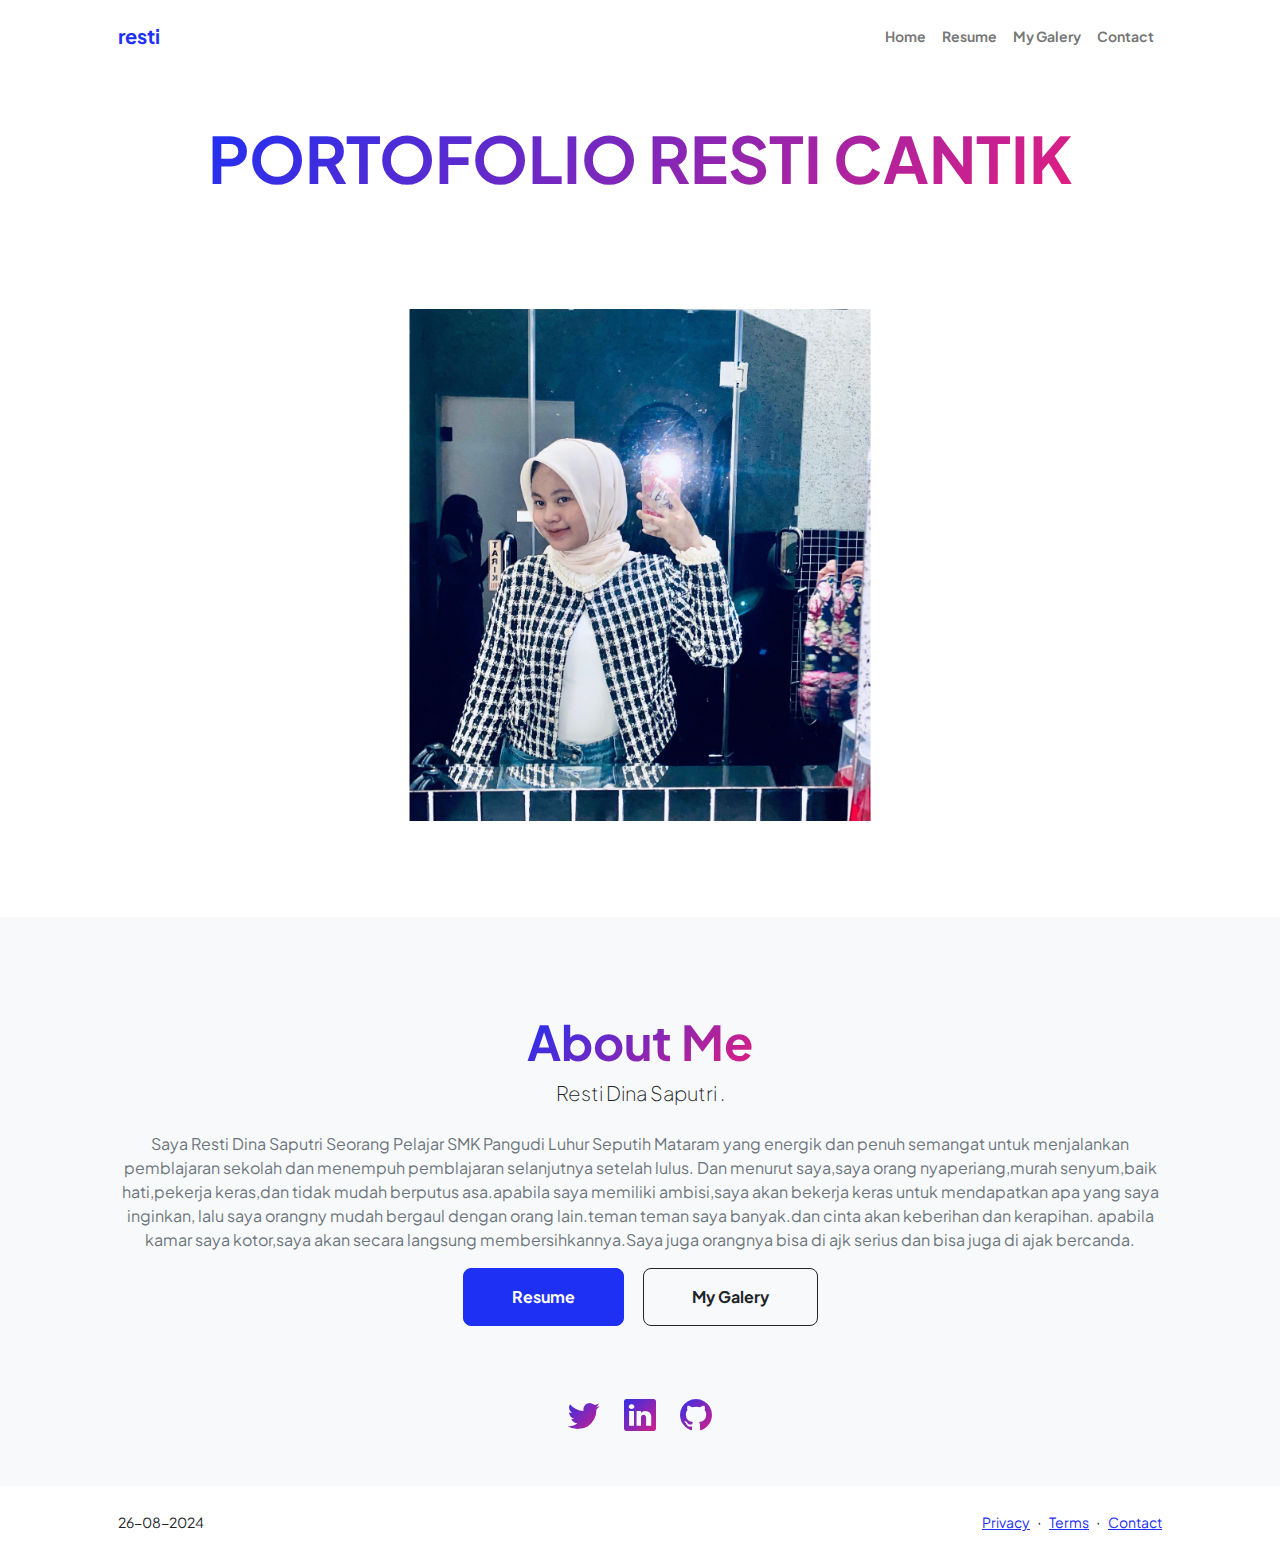
<file: startbootstrap-personal-gh-pages/index.html>
<!DOCTYPE html>
<html lang="en">
    <head>
        <meta charset="utf-8" />
        <meta name="viewport" content="width=device-width, initial-scale=1, shrink-to-fit=no" />
        <meta name="description" content="" />
        <meta name="author" content="" />
        <title>Personal - Start Bootstrap Theme</title>
        <!-- Favicon-->
        <link rel="icon" type="image/x-icon" href="assets/favicon.ico" />
        <!-- Custom Google font-->
        <link rel="preconnect" href="https://fonts.googleapis.com" />
        <link rel="preconnect" href="https://fonts.gstatic.com" crossorigin />
        <link href="https://fonts.googleapis.com/css2?family=Plus+Jakarta+Sans:wght@100;200;300;400;500;600;700;800;900&amp;display=swap" rel="stylesheet" />
        <!-- Bootstrap icons-->
        <link href="https://cdn.jsdelivr.net/npm/bootstrap-icons@1.8.1/font/bootstrap-icons.css" rel="stylesheet" />
        <!-- Core theme CSS (includes Bootstrap)-->
        <link href="css/styles.css" rel="stylesheet" />
    </head>
    <body class="d-flex flex-column h-100">
        <main class="flex-shrink-0">
            <!-- Navigation-->
            <nav class="navbar navbar-expand-lg navbar-light bg-white py-3">
                <div class="container px-5">
                    <a class="navbar-brand" href="index.html"><span class="fw-bolder text-primary">resti</span></a>
                    <button class="navbar-toggler" type="button" data-bs-toggle="collapse" data-bs-target="#navbarSupportedContent" aria-controls="navbarSupportedContent" aria-expanded="false" aria-label="Toggle navigation"><span class="navbar-toggler-icon"></span></button>
                    <div class="collapse navbar-collapse" id="navbarSupportedContent">
                        <ul class="navbar-nav ms-auto mb-2 mb-lg-0 small fw-bolder">
                            <li class="nav-item"><a class="nav-link" href="index.html">Home</a></li>
                            <li class="nav-item"><a class="nav-link" href="resume.html">Resume</a></li>
                            <li class="nav-item"><a class="nav-link" href="projects.html">My Galery</a></li>
                            <li class="nav-item"><a class="nav-link" href="contact.html">Contact</a></li>
                        </ul>
                    </div>
                </div>
            </nav>
            <!-- Header-->
            <header class="py-5">
                <div class="container px-5 pb-5">
                    <div class="row gx-5 align-items-center">
                        <div class="col-xxl-5">
                            <!-- Header text content-->
                            <div class="text-center text-xxl-start">
                                <h1 class="display-3 fw-bolder mb-5"><span class="text-gradient d-inline">PORTOFOLIO RESTI CANTIK</span></h1>
                                <div class="d-grid gap-3 d-sm-flex justify-content-sm-center justify-content-xxl-start mb-3">
                                </div>
                            </div>
                        </div>
                        <div class="col-xxl-7">
                            <!-- Header profile picture-->
                            <div class="d-flex justify-content-center mt-5 mt-xxl-0">
                                <div class="profile bg-gradient-primary-to-secondary">
                                    <img class="profile-img" src="assets/acu.jpg" alt="..."/>
                                    <div class="dots-1">
                                    </div>
                                    <div class="dots-2">
                            </div>
                        </div>
                    </div>
                </div>
            </header>
            <!-- About Section-->
            <section class="bg-light py-5">
                <div class="container px-5">
                    <div class="row gx-5 justify-content-center">
                        <div class="col-xxl-8">
                            <div class="text-center my-5">
                                <h2 class="display-5 fw-bolder"><span class="text-gradient d-inline">About Me</span></h2>
                                <p class="lead fw-light mb-4">Resti Dina Saputri .</p>
                                <p class="text-muted">
                                    Saya Resti Dina Saputri Seorang Pelajar SMK Pangudi Luhur Seputih Mataram yang energik dan penuh semangat untuk menjalankan pemblajaran
                                    sekolah dan menempuh pemblajaran selanjutnya setelah lulus.
                                    Dan menurut saya,saya orang nyaperiang,murah senyum,baik hati,pekerja keras,dan tidak mudah
                                    berputus asa.apabila saya memiliki ambisi,saya akan bekerja keras untuk mendapatkan apa yang saya inginkan,
                                    lalu saya orangny mudah bergaul dengan orang lain.teman teman saya banyak.dan cinta akan keberihan dan kerapihan.
                                    apabila kamar saya kotor,saya akan secara langsung membersihkannya.Saya juga orangnya bisa di ajk serius dan 
                                    bisa juga di ajak bercanda.
                                    <div>
                                    <a class="btn btn-primary btn-lg px-5 py-3 me-sm-3 fs-6 fw-bolder" href="resume.html">Resume</a>
                                    <a class="btn btn-outline-dark btn-lg px-5 py-3 fs-6 fw-bolder" href="projects.html"> My Galery</a>
                                </div>
                            </div>
                        </div>
                                </p>
                                <div class="d-flex justify-content-center fs-2 gap-4">
                                    <a class="text-gradient" href="#!"><i class="bi bi-twitter"></i></a>
                                    <a class="text-gradient" href="#!"><i class="bi bi-linkedin"></i></a>
                                    <a class="text-gradient" href="#!"><i class="bi bi-github"></i></a>
                                </div>
                            </div>
                        </div>
                    </div>
                </div>
            </section>
        </main>
        <!-- Footer-->
        <footer class="bg-white py-4 mt-auto">
            <div class="container px-5">
                <div class="row align-items-center justify-content-between flex-column flex-sm-row">
                    <div class="col-auto"><div class="small m-0">26-08-2024</div></div>
                    <div class="col-auto">
                        <a class="small" href="#!">Privacy</a>
                        <span class="mx-1">&middot;</span>
                        <a class="small" href="#!">Terms</a>
                        <span class="mx-1">&middot;</span>
                        <a class="small" href="#!">Contact</a>
                    </div>
                </div>
            </div>
        </footer>
        <!-- Bootstrap core JS-->
        <script src="https://cdn.jsdelivr.net/npm/bootstrap@5.2.3/dist/js/bootstrap.bundle.min.js"></script>
        <!-- Core theme JS-->
        <script src="js/scripts.js"></script>
    </body>
</html>
</file>
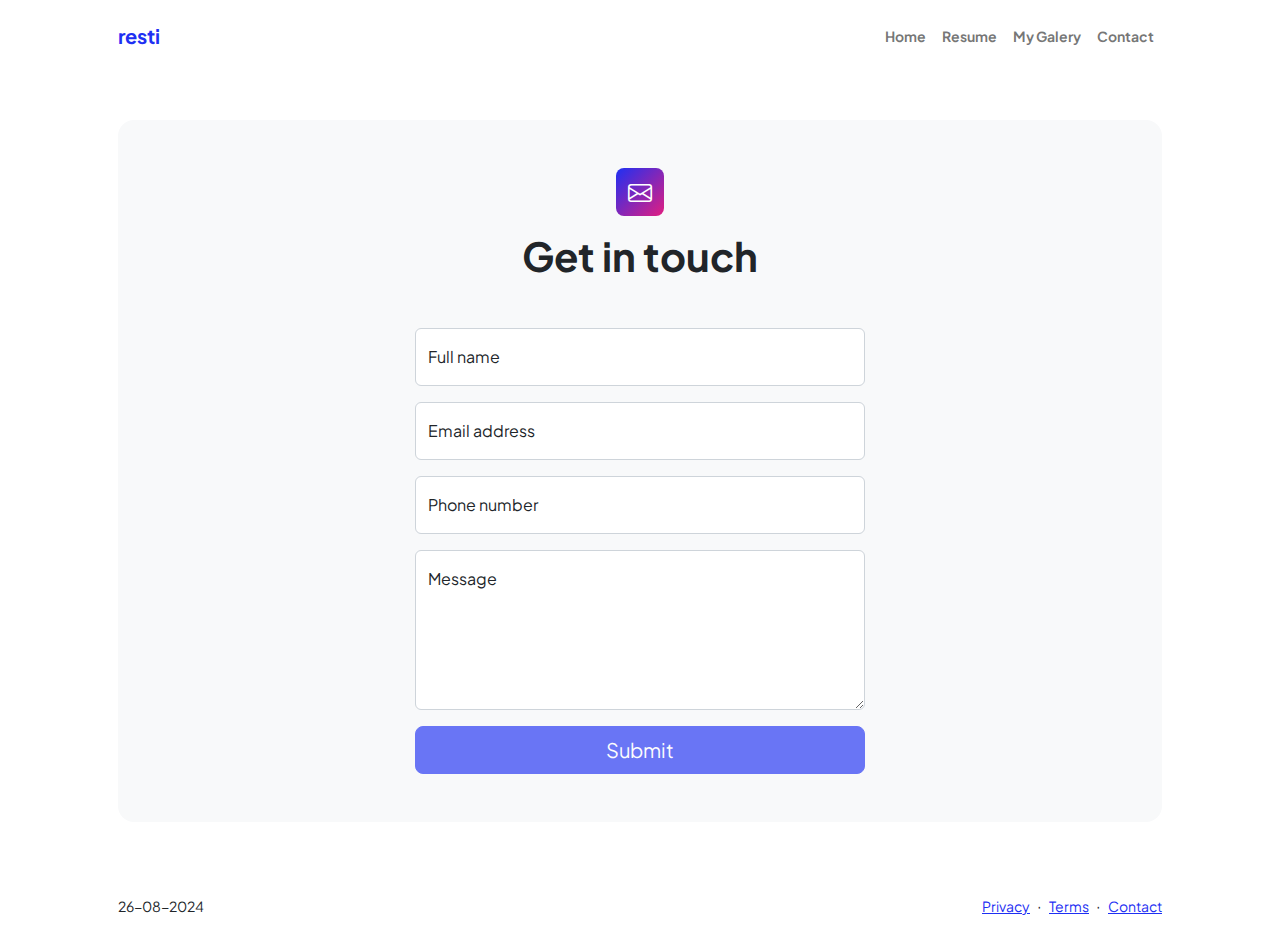
<file: startbootstrap-personal-gh-pages/contact.html>
<!DOCTYPE html>
<html lang="en">
    <head>
        <meta charset="utf-8" />
        <meta name="viewport" content="width=device-width, initial-scale=1, shrink-to-fit=no" />
        <meta name="description" content />
        <meta name="author" content />
        <title>Modern Business - Start Bootstrap Template</title>
        <!-- Favicon-->
        <link rel="icon" type="image/x-icon" href="assets/favicon.ico" />
        <!-- Custom Google font-->
        <link rel="preconnect" href="https://fonts.googleapis.com" />
        <link rel="preconnect" href="https://fonts.gstatic.com" crossorigin />
        <link href="https://fonts.googleapis.com/css2?family=Plus+Jakarta+Sans:wght@100;200;300;400;500;600;700;800;900&amp;display=swap" rel="stylesheet" />
        <!-- Bootstrap icons-->
        <link href="https://cdn.jsdelivr.net/npm/bootstrap-icons@1.8.1/font/bootstrap-icons.css" rel="stylesheet" />
        <!-- Core theme CSS (includes Bootstrap)-->
        <link href="css/styles.css" rel="stylesheet" />
    </head>
    <body class="d-flex flex-column">
        <main class="flex-shrink-0">
            <!-- Navigation-->
            <nav class="navbar navbar-expand-lg navbar-light bg-white py-3">
                <div class="container px-5">
                    <a class="navbar-brand" href="index.html"><span class="fw-bolder text-primary">resti</span></a>
                    <button class="navbar-toggler" type="button" data-bs-toggle="collapse" data-bs-target="#navbarSupportedContent" aria-controls="navbarSupportedContent" aria-expanded="false" aria-label="Toggle navigation"><span class="navbar-toggler-icon"></span></button>
                    <div class="collapse navbar-collapse" id="navbarSupportedContent">
                        <ul class="navbar-nav ms-auto mb-2 mb-lg-0 small fw-bolder">
                            <li class="nav-item"><a class="nav-link" href="index.html">Home</a></li>
                            <li class="nav-item"><a class="nav-link" href="resume.html">Resume</a></li>
                            <li class="nav-item"><a class="nav-link" href="projects.html">My Galery</a></li>
                            <li class="nav-item"><a class="nav-link" href="contact.html">Contact</a></li>
                        </ul>
                    </div>
                </div>
            </nav>
            <!-- Page content-->
            <section class="py-5">
                <div class="container px-5">
                    <!-- Contact form-->
                    <div class="bg-light rounded-4 py-5 px-4 px-md-5">
                        <div class="text-center mb-5">
                            <div class="feature bg-primary bg-gradient-primary-to-secondary text-white rounded-3 mb-3"><i class="bi bi-envelope"></i></div>
                            <h1 class="fw-bolder">Get in touch</h1>
                        </div>
                        <div class="row gx-5 justify-content-center">
                            <div class="col-lg-8 col-xl-6">
                                <!-- * * * * * * * * * * * * * * *-->
                                <!-- * * SB Forms Contact Form * *-->
                                <!-- * * * * * * * * * * * * * * *-->
                                <!-- This form is pre-integrated with SB Forms.-->
                                <!-- To make this form functional, sign up at-->
                                <!-- https://startbootstrap.com/solution/contact-forms-->
                                <!-- to get an API token!-->
                                <form id="contactForm" data-sb-form-api-token="API_TOKEN">
                                    <!-- Name input-->
                                    <div class="form-floating mb-3">
                                        <input class="form-control" id="name" type="text" placeholder="Enter your name..." data-sb-validations="required" />
                                        <label for="name">Full name</label>
                                        <div class="invalid-feedback" data-sb-feedback="name:required">A name is resti dina.</div>
                                    </div>
                                    <!-- Email address input-->
                                    <div class="form-floating mb-3">
                                        <input class="form-control" id="email" type="email" placeholder="name@example.com" data-sb-validations="required,email" />
                                        <label for="email">Email address</label>
                                        <div class="invalid-feedback" data-sb-feedback="email:required">An email is required.</div>
                                        <div class="invalid-feedback" data-sb-feedback="email:email">Email is not valid.</div>
                                    </div>
                                    <!-- Phone number input-->
                                    <div class="form-floating mb-3">
                                        <input class="form-control" id="phone" type="tel" placeholder="(123) 456-7890" data-sb-validations="required" />
                                        <label for="phone">Phone number</label>
                                        <div class="invalid-feedback" data-sb-feedback="phone:required">A phone number is required.</div>
                                    </div>
                                    <!-- Message input-->
                                    <div class="form-floating mb-3">
                                        <textarea class="form-control" id="message" type="text" placeholder="Enter your message here..." style="height: 10rem" data-sb-validations="required"></textarea>
                                        <label for="message">Message</label>
                                        <div class="invalid-feedback" data-sb-feedback="message:required">A message is required.</div>
                                    </div>
                                    <!-- Submit success message-->
                                    <!---->
                                    <!-- This is what your users will see when the form-->
                                    <!-- has successfully submitted-->
                                    <div class="d-none" id="submitSuccessMessage">
                                        <div class="text-center mb-3">
                                            <div class="fw-bolder">Form submission successful!</div>
                                            To activate this form, sign up at
                                            <br />
                                            <a href="https://startbootstrap.com/solution/contact-forms">https://startbootstrap.com/solution/contact-forms</a>
                                        </div>
                                    </div>
                                    <!-- Submit error message-->
                                    <!---->
                                    <!-- This is what your users will see when there is-->
                                    <!-- an error submitting the form-->
                                    <div class="d-none" id="submitErrorMessage"><div class="text-center text-danger mb-3">Error sending message!</div></div>
                                    <!-- Submit Button-->
                                    <div class="d-grid"><button class="btn btn-primary btn-lg disabled" id="submitButton" type="submit">Submit</button></div>
                                </form>
                            </div>
                        </div>
                    </div>
                </div>
            </section>
        </main>
        <!-- Footer-->
        <footer class="bg-white py-4 mt-auto">
            <div class="container px-5">
                <div class="row align-items-center justify-content-between flex-column flex-sm-row">
                    <div class="col-auto"><div class="small m-0">26-08-2024</div></div>
                    <div class="col-auto">
                        <a class="small" href="#!">Privacy</a>
                        <span class="mx-1">&middot;</span>
                        <a class="small" href="#!">Terms</a>
                        <span class="mx-1">&middot;</span>
                        <a class="small" href="#!">Contact</a>
                    </div>
                </div>
            </div>
        </footer>
        <!-- Bootstrap core JS-->
        <script src="https://cdn.jsdelivr.net/npm/bootstrap@5.2.3/dist/js/bootstrap.bundle.min.js"></script>
        <!-- Core theme JS-->
        <script src="js/scripts.js"></script>
        <!-- * * * * * * * * * * * * * * * * * * * * * * * * * * * * * * * * * * * * * * * *-->
        <!-- * *                               SB Forms JS                               * *-->
        <!-- * * Activate your form at https://startbootstrap.com/solution/contact-forms * *-->
        <!-- * * * * * * * * * * * * * * * * * * * * * * * * * * * * * * * * * * * * * * * *-->
        <script src="https://cdn.startbootstrap.com/sb-forms-latest.js"></script>
    </body>
</html>
</file>
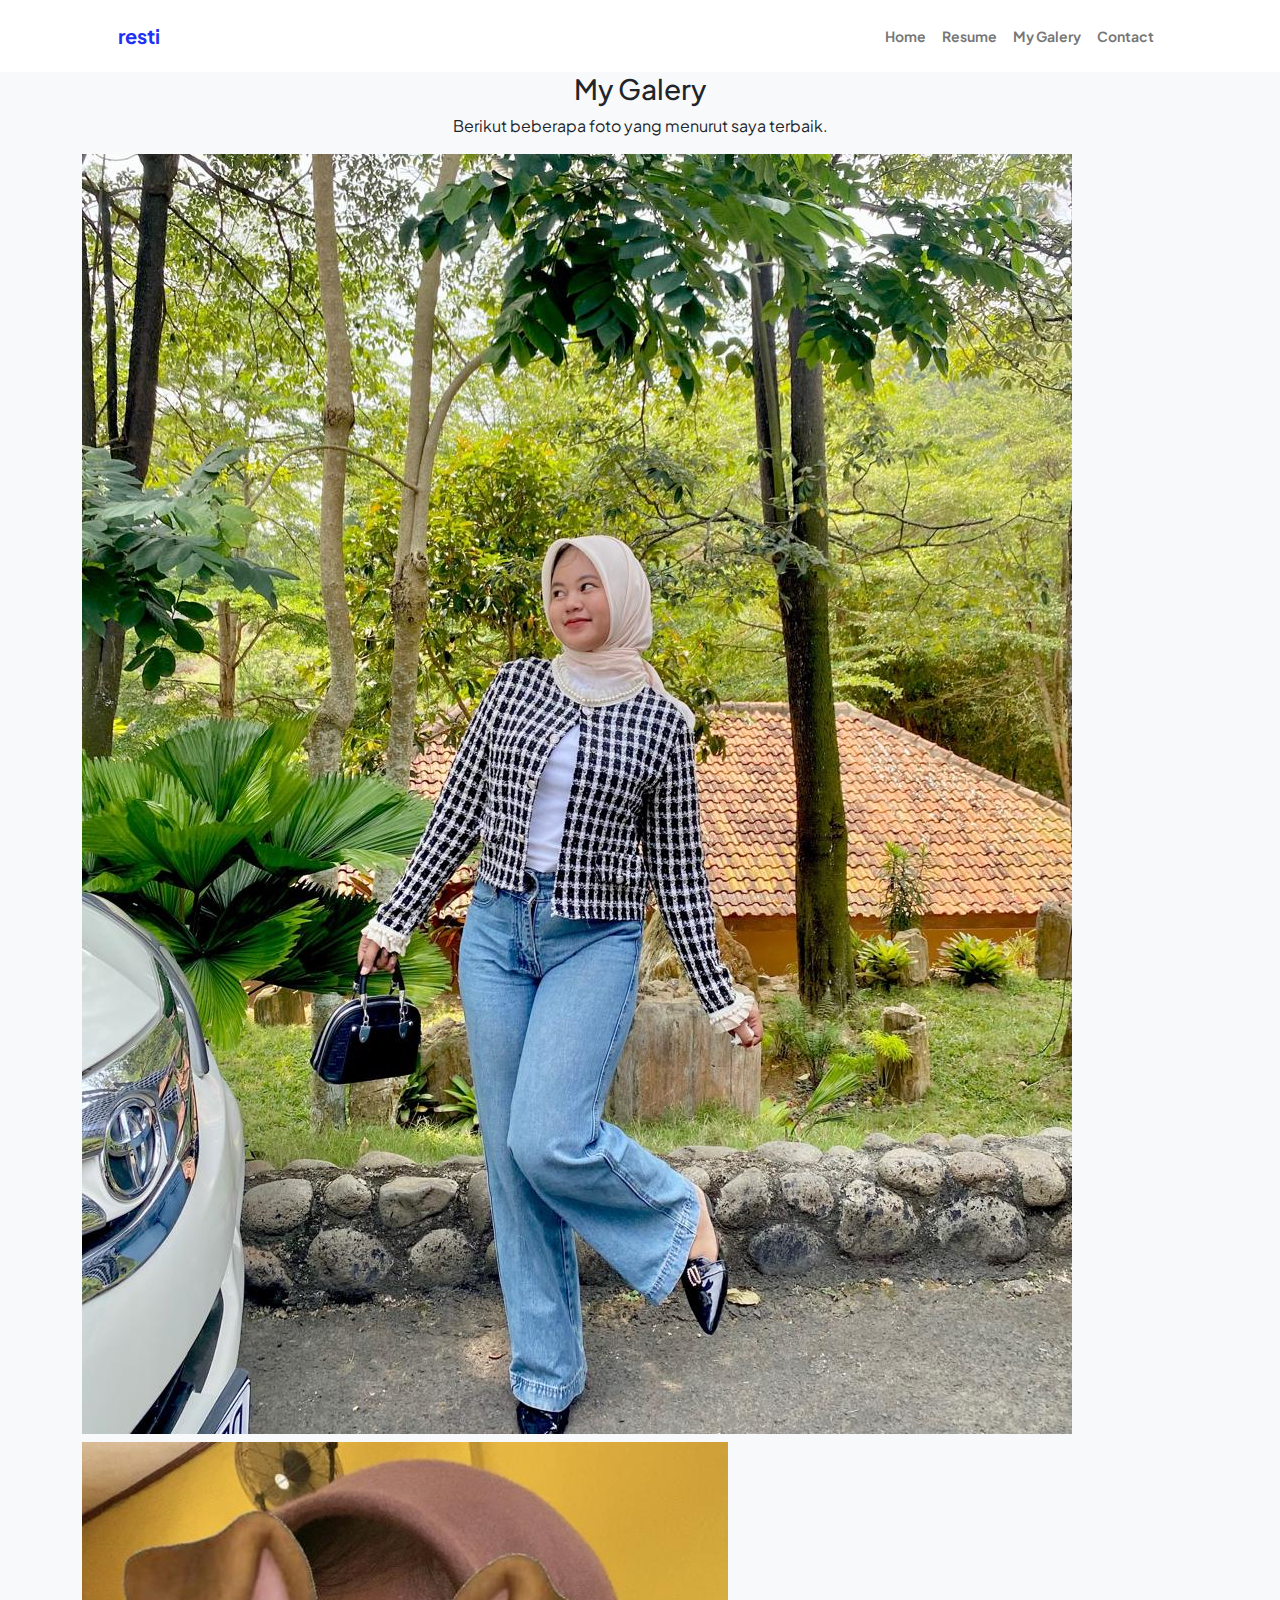
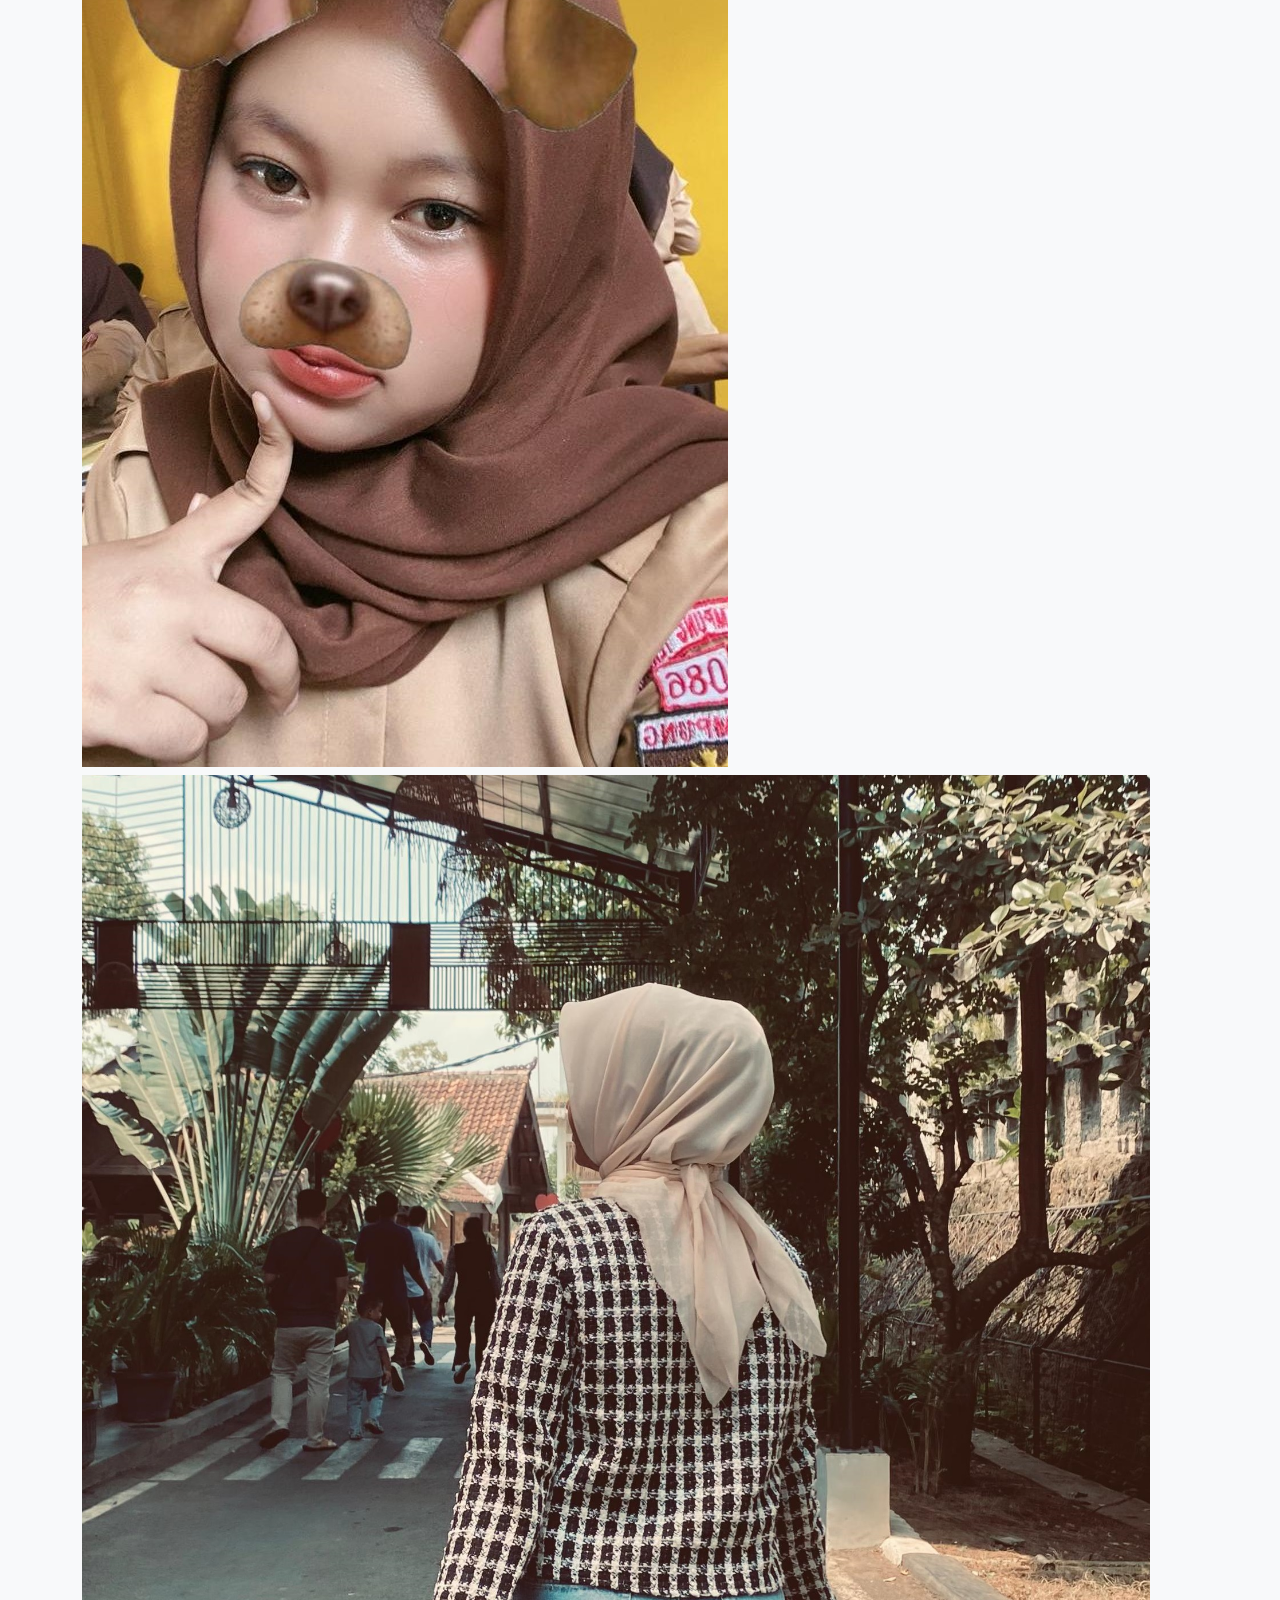
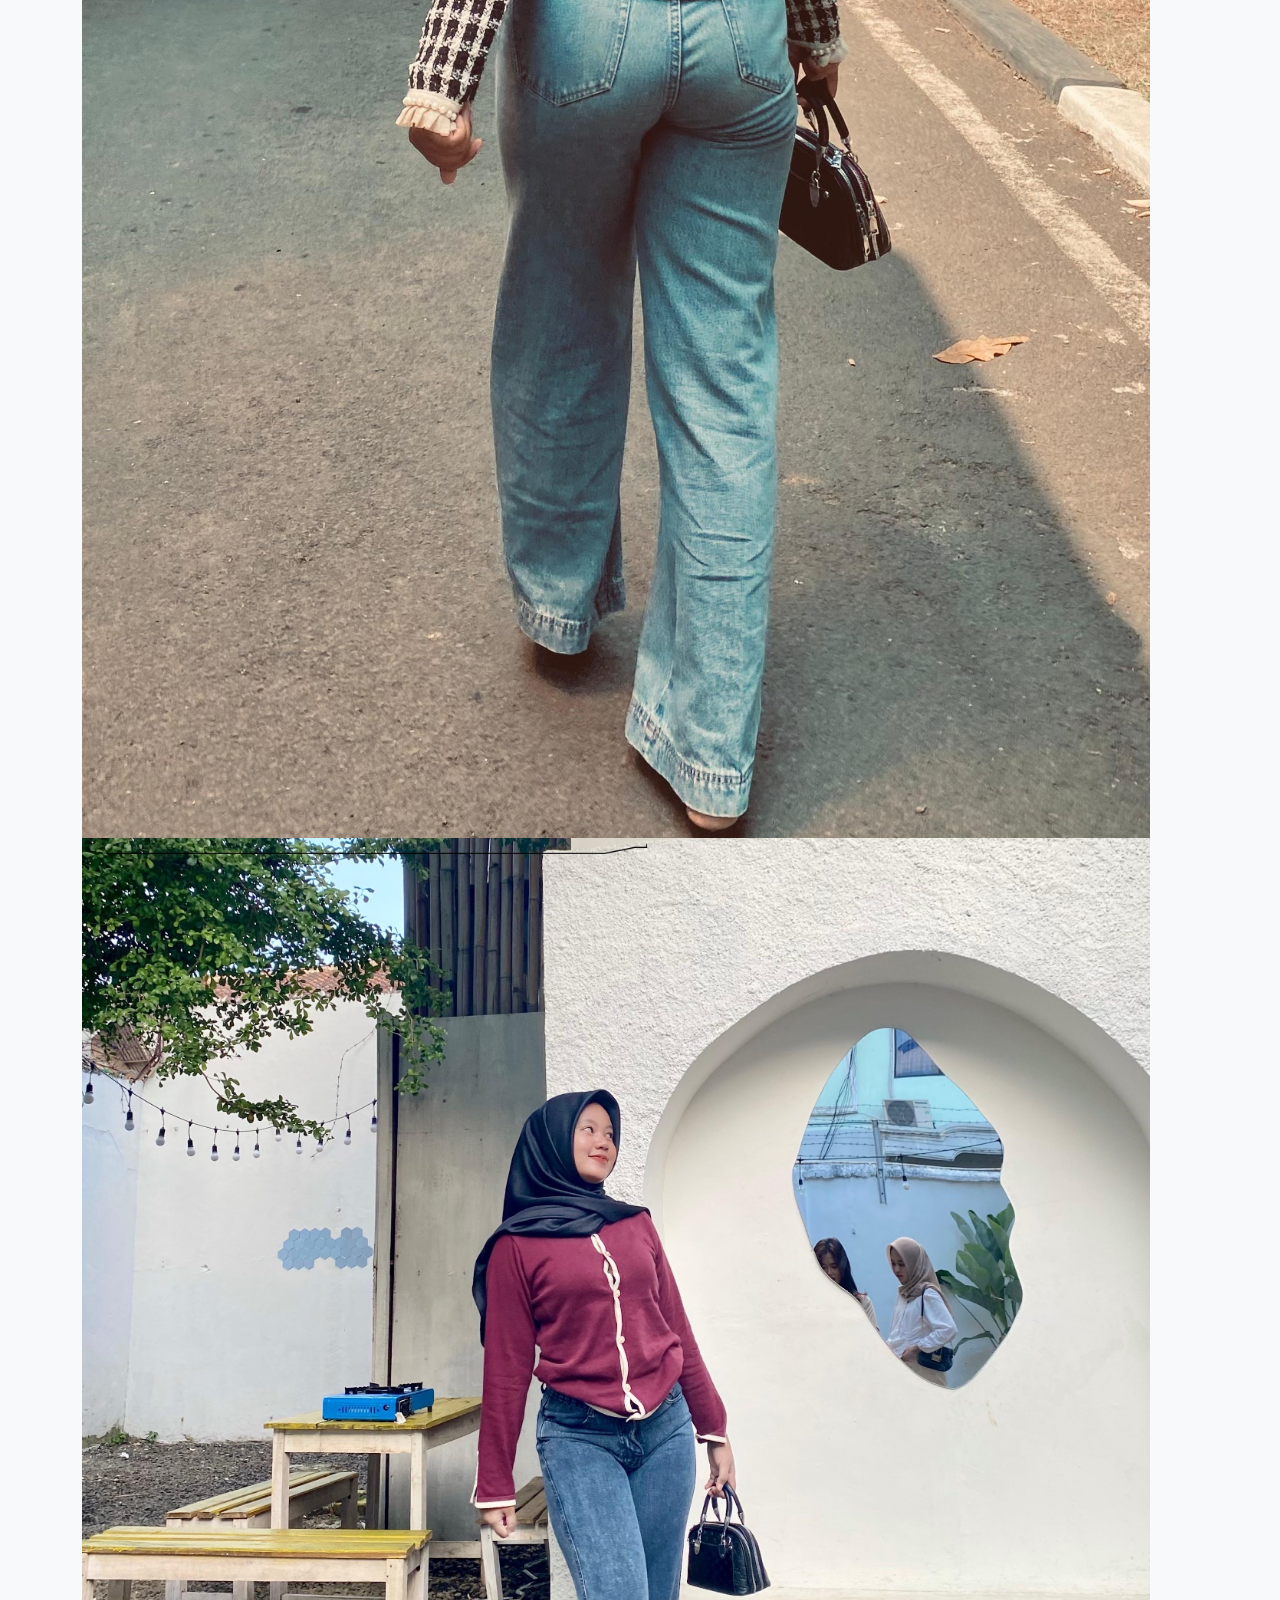
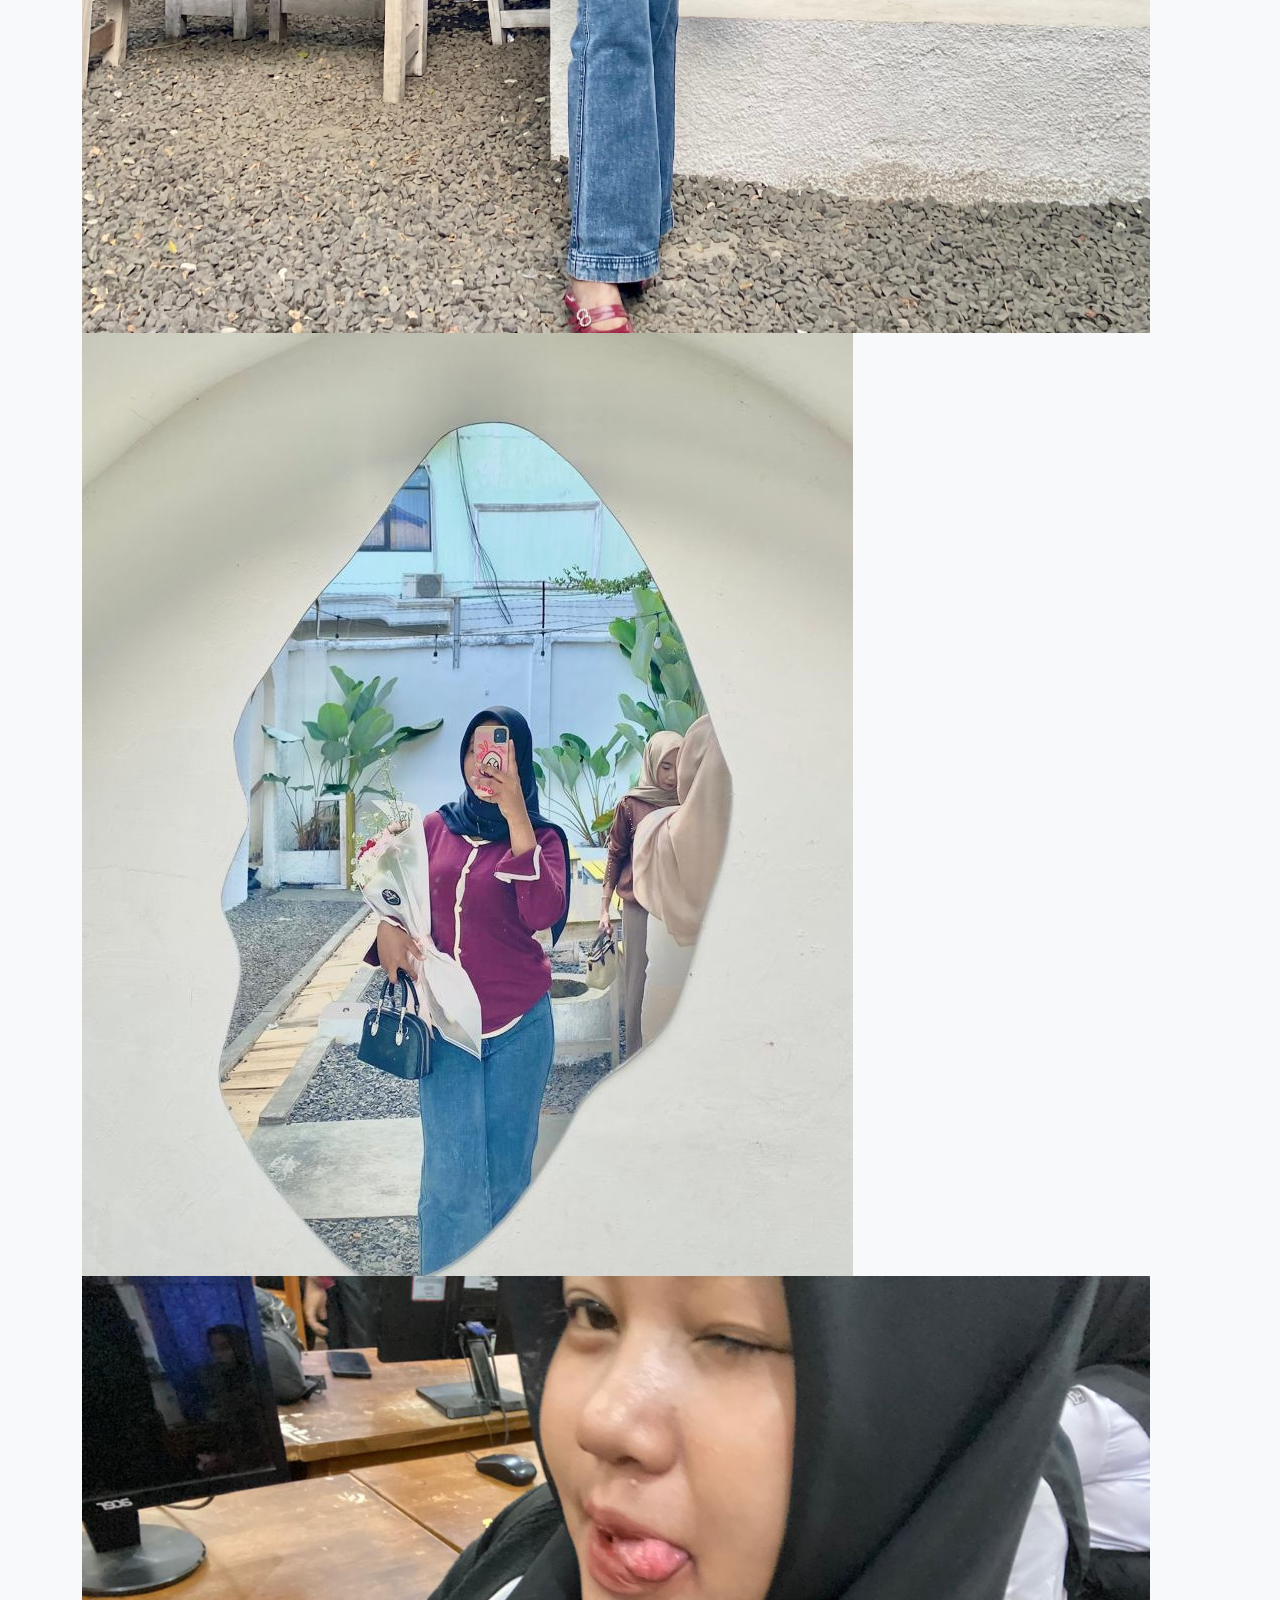
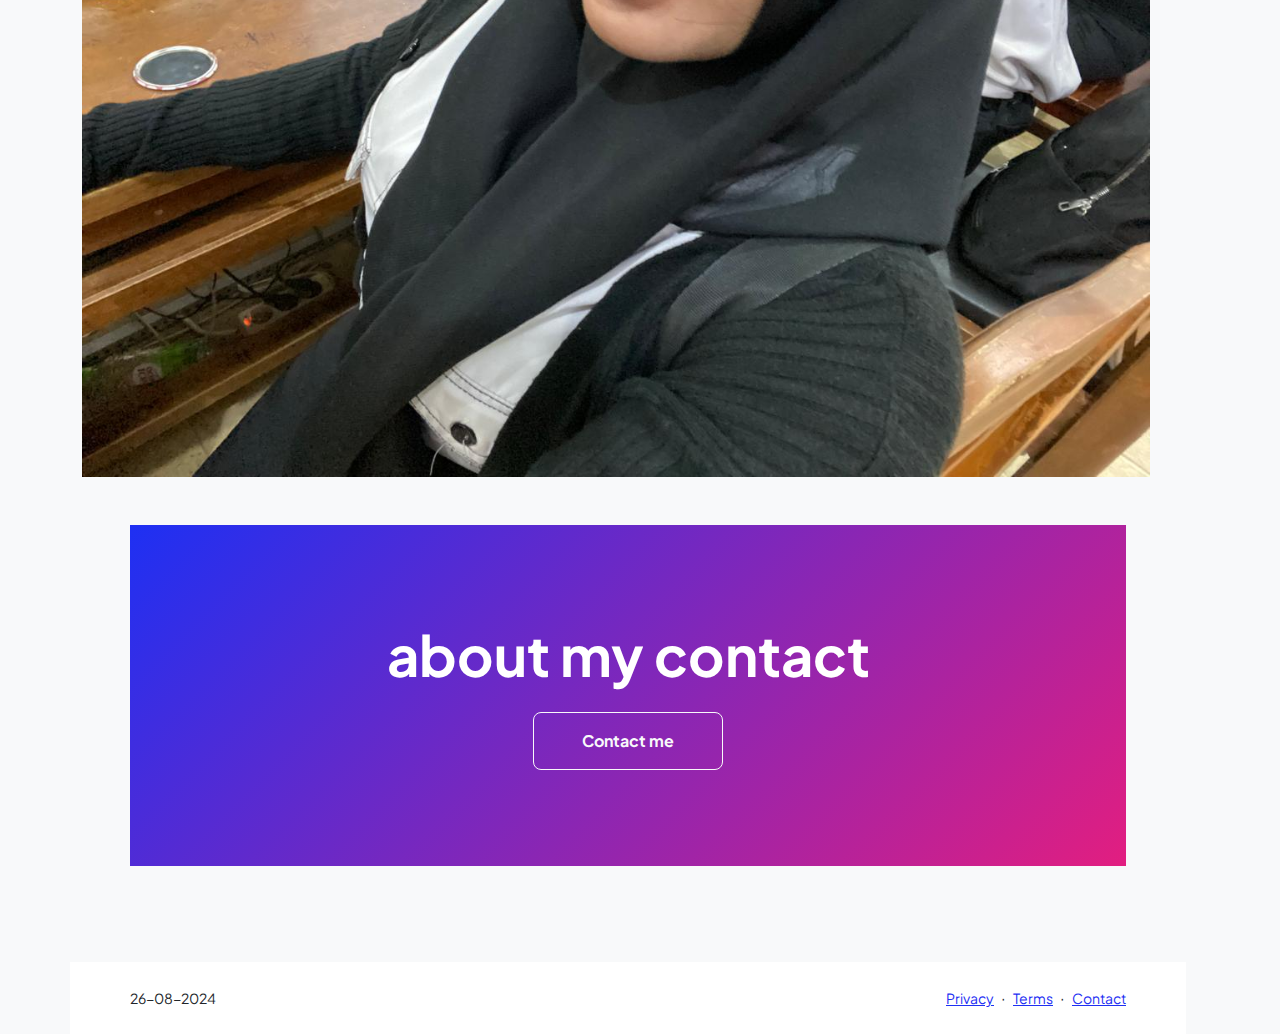
<file: startbootstrap-personal-gh-pages/projects.html>
<!DOCTYPE html>
<html lang="en">
    <head>
        <!-- Navigation-->
    <nav class="navbar navbar-expand-lg navbar-light bg-white py-3">
        <div class="container px-5">
            <a class="navbar-brand" href="index.html"><span class="fw-bolder text-primary">resti</span></a>
            <button class="navbar-toggler" type="button" data-bs-toggle="collapse" data-bs-target="#navbarSupportedContent" aria-controls="navbarSupportedContent" aria-expanded="false" aria-label="Toggle navigation"><span class="navbar-toggler-icon"></span></button>
            <div class="collapse navbar-collapse" id="navbarSupportedContent">
                <ul class="navbar-nav ms-auto mb-2 mb-lg-0 small fw-bolder">
                    <li class="nav-item"><a class="nav-link" href="index.html">Home</a></li>
                    <li class="nav-item"><a class="nav-link" href="resume.html">Resume</a></li>
                    <li class="nav-item"><a class="nav-link" href="projects.html">My Galery</a></li>
                    <li class="nav-item"><a class="nav-link" href="contact.html">Contact</a></li>
                </ul>
            </div>
        </div>
    </nav>
<div id="My Galery" class="section lb">
    <div class="container">
        <div class="title text-center">
            <h3>My Galery</h3>
            <P> Berikut beberapa foto yang menurut saya terbaik.</P>
            </div><!--end title-->
            <div class="galery-menu text-center row">
                <div class="col-md-4">
            <div class="button-group filter-button-group">

        </div>
    </div>
</div>

<div class="galery-list row">
<div clas="col-md 2  col-sm 3 galery -grid gal_b gal_a">
<div class="galer-single spi -hr fix">
<img src="img/SAYA.jpg"class="img-fluid"alt="image">
<div class="text-hover">
    <h3></h3>
    <h4></h4>
</div>
<div class="img-overlay">
    <a href="img/SAYA.jpg"data-rel="prettyPhoto[gal]"class=" hoverbutton global-radius"><i class="fa fa-picture-o"></i></a>
</div>
</div>
</div>

<div class="galery-list row">
<div clas="col-md 1 col-sm 3 galery -grid gal_b gal_a">
<div class="galer-single spi -hr fix">
<img src="img/A.jpg"class="img-fluid"alt="image">
<div class="text-hover">
    <h3></h3>
    <h4></h4>
</div>
<div class="img-overlay">
    <a href="img/A.jpg"data-rel="prettyPhoto[gal]"class=" hoverbutton global-radius"><i class="fa fa-picture-o"></i></a>
</div>
</div>
</div>

<div class="galery-list row">
<div clas="col-md 1 col-sm 2 galery -grid gal_b gal_a">
<div class="galer-single spi -hr fix">
<img src="img/DINA.jpg"class="img-fluid"alt="image">
</div>
</div>
</div>

<div class="galery-list row">
<div clas="col-md 2 col-sm 6 galery -grid gal_b gal_a">
<div class="galer-single spi -hr fix">
<img src="img/AKU.jpg"class="img-fluid"alt="image">
</div>
</div>                       
</div>

<div class="galery-list row">
<div clas="col-md 2 col-sm 6 galery -grid gal_b gal_a">
<div class="galer-single spi -hr fix">
<img src="img/RESTI.jpg"class="img-fluid"alt="image">
</div>
</div>
</div>           

   <div class="galery-list row">
     <div clas="col-md 2 col-sm 6 galery -grid gal_b gal_a">
    <div class="galer-single spi -hr fix">
<img src="img/KAMU.jpg"class="img-fluid"alt="image">
</div>
</div>                                               
</div>  
<meta charset="utf-8" />
<meta name="viewport" content="width=device-width, initial-scale=1, shrink-to-fit=no" />
<meta name="description" content="" />
<meta name="author" content="" />
<title>Modern Business - Start Bootstrap Template</title>
<!-- Favicon-->
<link rel="icon" type="image/x-icon" href="assets/favicon.ico" />
<!-- Custom Google font-->
<link rel="preconnect" href="https://fonts.googleapis.com" />
<link rel="preconnect" href="https://fonts.gstatic.com" crossorigin />
<link href="https://fonts.googleapis.com/css2?family=Plus+Jakarta+Sans:wght@100;200;300;400;500;600;700;800;900&amp;display=swap" rel="stylesheet" />
<!-- Bootstrap icons-->
<link href="https://cdn.jsdelivr.net/npm/bootstrap-icons@1.8.1/font/bootstrap-icons.css" rel="stylesheet" />
<!-- Core theme CSS (includes Bootstrap)-->
<link href="css/styles.css" rel="stylesheet" />
</head>
<body class="d-flex flex-column h-100 bg-light">
<main class="flex-shrink-0">
   
    <!-- Projects Section-->
    <section class="py-5">
        <div class="container px-5 mb-5">
            <div class="text-center mb-5">
                
    <!-- Call to action section-->
    <section class="py-5 bg-gradient-primary-to-secondary text-white">
        <div class="container px-5 my-5">
            <div class="text-center">
                <h2 class="display-4 fw-bolder mb-4">about my contact</h2>
                <a class="btn btn-outline-light btn-lg px-5 py-3 fs-6 fw-bolder" href="contact.html">Contact me</a>
            </div>
        </div>
    </section>
</main>
<!-- Footer-->
<footer class="bg-white py-4 mt-auto">
    <div class="container px-5">
        <div class="row align-items-center justify-content-between flex-column flex-sm-row">
            <div class="col-auto"><div class="small m-0">26-08-2024</div></div>
            <div class="col-auto">
                <a class="small" href="#!">Privacy</a>
                <span class="mx-1">&middot;</span>
                <a class="small" href="#!">Terms</a>
                <span class="mx-1">&middot;</span>
                <a class="small" href="#!">Contact</a>
            </div>
        </div>
    </div>
</footer>
<!-- Bootstrap core JS-->
<script src="https://cdn.jsdelivr.net/npm/bootstrap@5.2.3/dist/js/bootstrap.bundle.min.js"></script>
<!-- Core theme JS-->
<script src="js/scripts.js"></script>
</body>
</html>
</file>
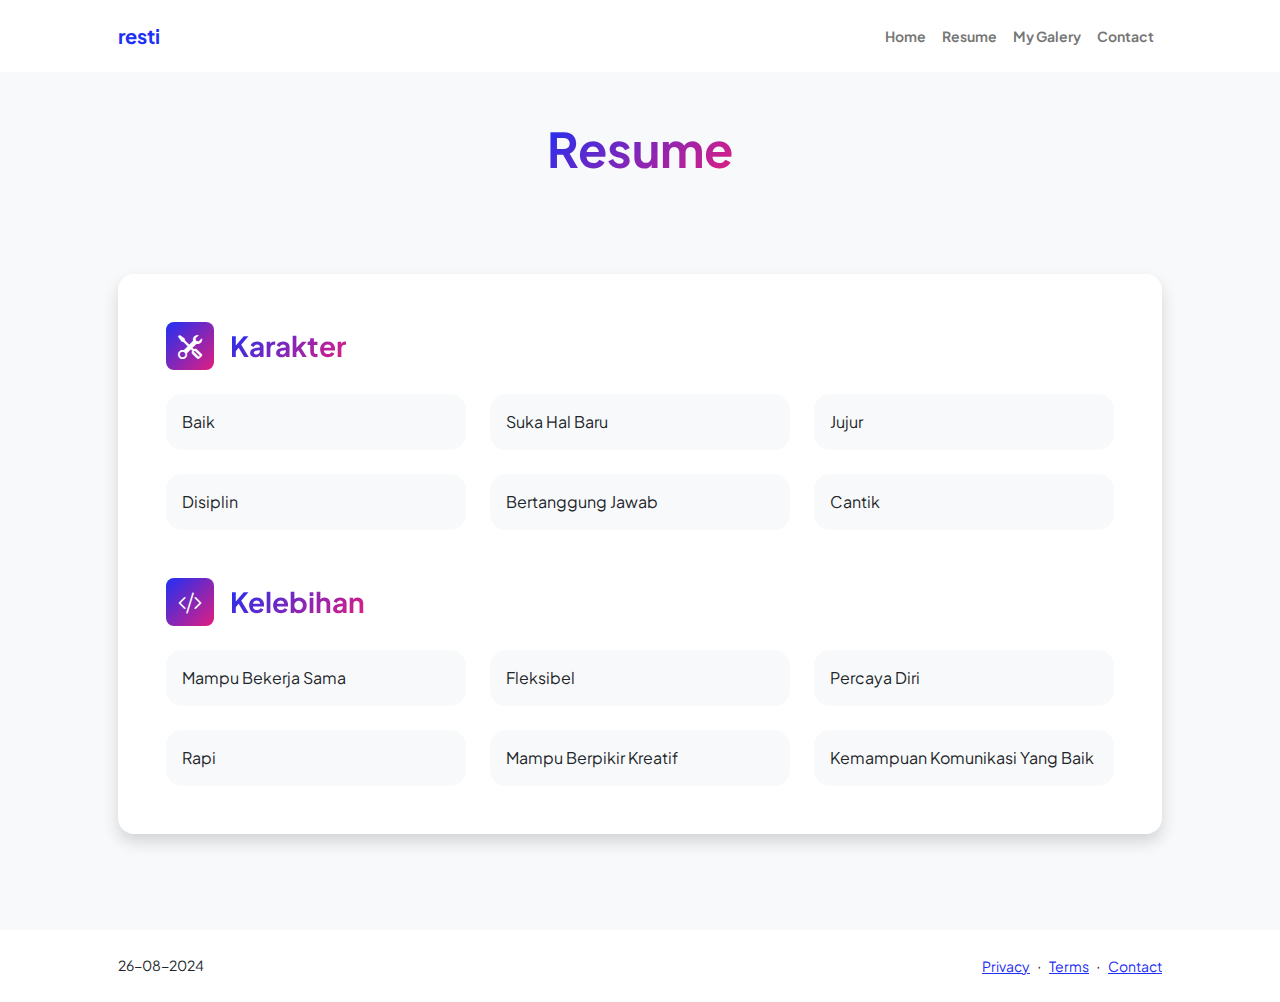
<file: startbootstrap-personal-gh-pages/resume.html>
<!DOCTYPE html>
<html lang="en">
    <head>
        <meta charset="utf-8" />
        <meta name="viewport" content="width=device-width, initial-scale=1, shrink-to-fit=no" />
        <meta name="description" content="" />
        <meta name="author" content="" />
        <title>resti - resti</title>
        <!-- Favicon-->
        <link rel="icon" type="image/x-icon" href="assets/favicon.ico" />
        <!-- Custom Google font-->
        <link rel="preconnect" href="https://fonts.googleapis.com" />
        <link rel="preconnect" href="https://fonts.gstatic.com" crossorigin />
        <link href="https://fonts.googleapis.com/css2?family=Plus+Jakarta+Sans:wght@100;200;300;400;500;600;700;800;900&amp;display=swap" rel="stylesheet" />
        <!-- Bootstrap icons-->
        <link href="https://cdn.jsdelivr.net/npm/bootstrap-icons@1.8.1/font/bootstrap-icons.css" rel="stylesheet" />
        <!-- Core theme CSS (includes Bootstrap)-->
        <link href="css/styles.css" rel="stylesheet" />
    </head>
    <body class="d-flex flex-column h-100 bg-light">
        <main class="flex-shrink-0">
            <!-- Navigation-->
            <nav class="navbar navbar-expand-lg navbar-light bg-white py-3">
                <div class="container px-5">
                    <a class="navbar-brand" href="index.html"><span class="fw-bolder text-primary">resti</span></a>
                    <button class="navbar-toggler" type="button" data-bs-toggle="collapse" data-bs-target="#navbarSupportedContent" aria-controls="navbarSupportedContent" aria-expanded="false" aria-label="Toggle navigation"><span class="navbar-toggler-icon"></span></button>
                    <div class="collapse navbar-collapse" id="navbarSupportedContent">
                        <ul class="navbar-nav ms-auto mb-2 mb-lg-0 small fw-bolder">
                            <li class="nav-item"><a class="nav-link" href="index.html">Home</a></li>
                            <li class="nav-item"><a class="nav-link" href="resume.html">Resume</a></li>
                            <li class="nav-item"><a class="nav-link" href="projects.html">My Galery</a></li>
                            <li class="nav-item"><a class="nav-link" href="contact.html">Contact</a></li>
                        </ul>
                    </div>
                </div>
            </nav>
            <!-- Page Content-->
            <div class="container px-5 my-5">
                <div class="text-center mb-5">
                    <h1 class="display-5 fw-bolder mb-0"><span class="text-gradient d-inline">Resume</span></h1>
                </div>
                <div class="row gx-5 justify-content-center">
                    <div class="col-lg-11 col-xl-9 col-xxl-8">
                      
                                </a>
                            </div>
                            
                        
                        <!-- Divider-->
                        <div class="pb-5"></div>
                        <!-- Skills Section-->
                        <section>
                            <!-- Skillset Card-->
                            <div class="card shadow border-0 rounded-4 mb-5">
                                <div class="card-body p-5">
                                    <!-- Professional skills list-->
                                    <div class="mb-5">
                                        <div class="d-flex align-items-center mb-4">
                                            <div class="feature bg-primary bg-gradient-primary-to-secondary text-white rounded-3 me-3"><i class="bi bi-tools"></i></div>
                                            <h3 class="fw-bolder mb-0"><span class="text-gradient d-inline">Karakter</span></h3>
                                        </div>
                                        <div class="row row-cols-1 row-cols-md-3 mb-4">
                                            <div class="col mb-4 mb-md-0"><div class="d-flex align-items-center bg-light rounded-4 p-3 h-100">Baik</div></div>
                                            <div class="col mb-4 mb-md-0"><div class="d-flex align-items-center bg-light rounded-4 p-3 h-100">Suka Hal Baru</div></div>
                                            <div class="col"><div class="d-flex align-items-center bg-light rounded-4 p-3 h-100">Jujur</div></div>
                                        </div>
                                        <div class="row row-cols-1 row-cols-md-3">
                                            <div class="col mb-4 mb-md-0"><div class="d-flex align-items-center bg-light rounded-4 p-3 h-100">Disiplin</div></div>
                                            <div class="col mb-4 mb-md-0"><div class="d-flex align-items-center bg-light rounded-4 p-3 h-100">Bertanggung Jawab</div></div>
                                            <div class="col"><div class="d-flex align-items-center bg-light rounded-4 p-3 h-100">Cantik</div></div>
                                        </div>
                                    </div>
                                    <!-- Languages list-->
                                    <div class="mb-0">
                                        <div class="d-flex align-items-center mb-4">
                                            <div class="feature bg-primary bg-gradient-primary-to-secondary text-white rounded-3 me-3"><i class="bi bi-code-slash"></i></div>
                                            <h3 class="fw-bolder mb-0"><span class="text-gradient d-inline">Kelebihan</span></h3>
                                        </div>
                                        <div class="row row-cols-1 row-cols-md-3 mb-4">
                                            <div class="col mb-4 mb-md-0"><div class="d-flex align-items-center bg-light rounded-4 p-3 h-100">Mampu Bekerja Sama</div></div>
                                            <div class="col mb-4 mb-md-0"><div class="d-flex align-items-center bg-light rounded-4 p-3 h-100">Fleksibel</div></div>
                                            <div class="col"><div class="d-flex align-items-center bg-light rounded-4 p-3 h-100">Percaya Diri</div></div>
                                        </div>
                                        <div class="row row-cols-1 row-cols-md-3">
                                            <div class="col mb-4 mb-md-0"><div class="d-flex align-items-center bg-light rounded-4 p-3 h-100">Rapi</div></div>
                                            <div class="col mb-4 mb-md-0"><div class="d-flex align-items-center bg-light rounded-4 p-3 h-100">Mampu Berpikir Kreatif</div></div>
                                            <div class="col"><div class="d-flex align-items-center bg-light rounded-4 p-3 h-100">Kemampuan Komunikasi Yang Baik</div></div>
                                        </div>
                                    </div>
                                </div>
                            </div>
                        </section>
                    </div>
                </div>
            </div>
        </main>
        <!-- Footer-->
        <footer class="bg-white py-4 mt-auto">
            <div class="container px-5">
                <div class="row align-items-center justify-content-between flex-column flex-sm-row">
                    <div class="col-auto"><div class="small m-0">26-08-2024</div></div>
                    <div class="col-auto">
                        <a class="small" href="#!">Privacy</a>
                        <span class="mx-1">&middot;</span>
                        <a class="small" href="#!">Terms</a>
                        <span class="mx-1">&middot;</span>
                        <a class="small" href="#!">Contact</a>
                    </div>
                </div>
            </div>
        </footer>
        <!-- Bootstrap core JS-->
        <script src="https://cdn.jsdelivr.net/npm/bootstrap@5.2.3/dist/js/bootstrap.bundle.min.js"></script>
        <!-- Core theme JS-->
        <script src="js/scripts.js"></script>
    </body>
</html>
</file>
